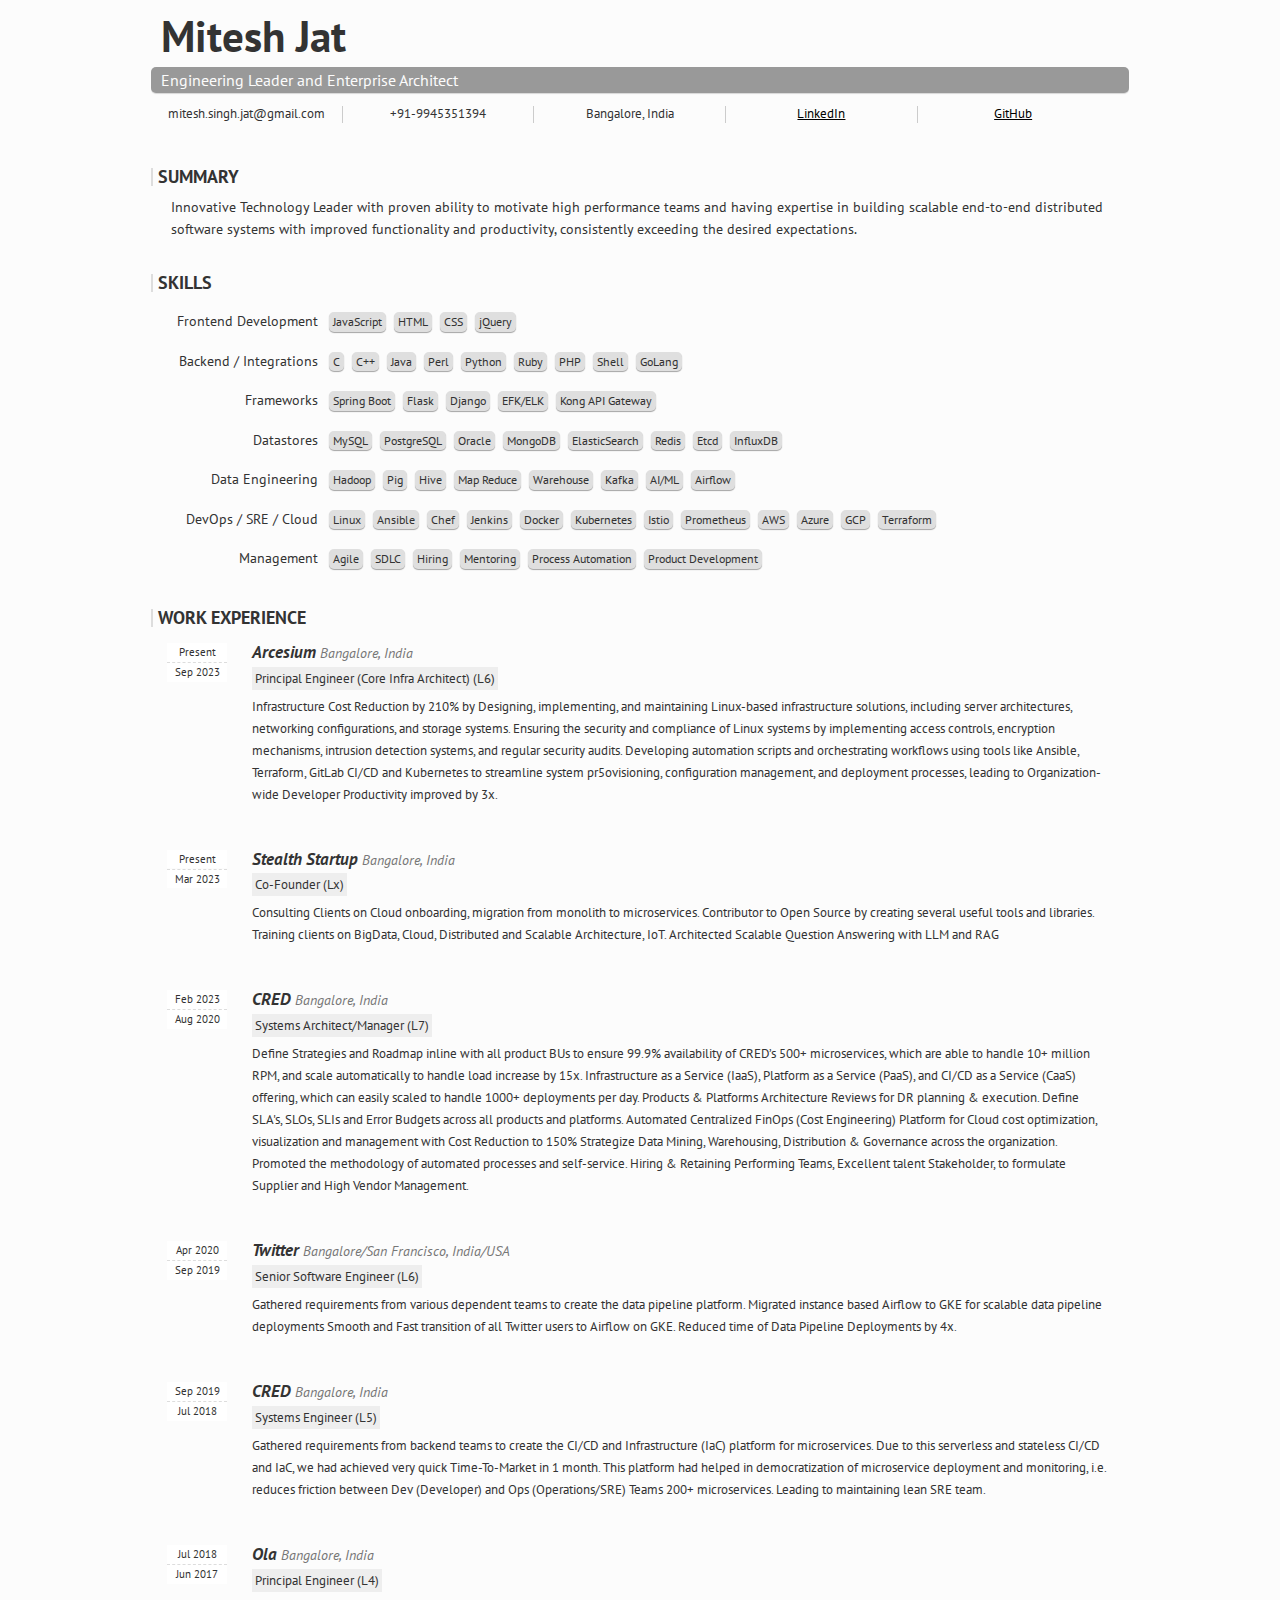
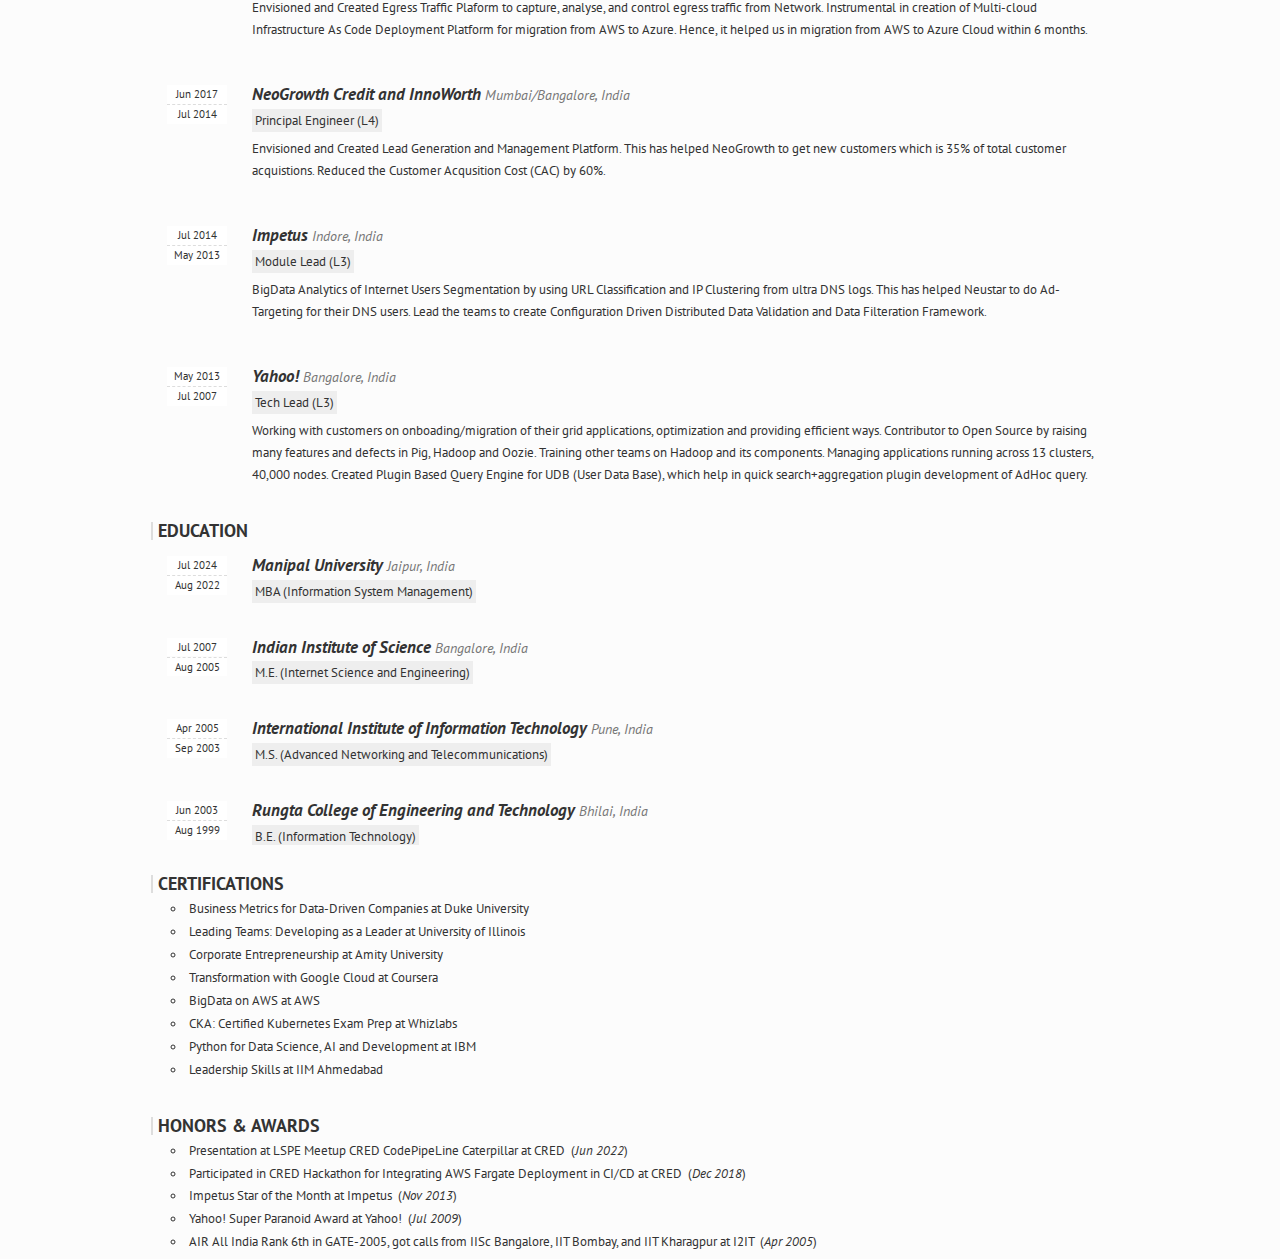
<file: web_01/index.html>
<!doctype html>
<html class="no-js" lang="en">
<head>
  <meta charset="utf-8">
  <meta http-equiv="X-UA-Compatible" content="IE=edge,chrome=1">
  
  <title>Mitesh Jat - Curriculum Vitae - R&eacute;sum&eacute;</title>
  
  <meta name="description" content="Semantic, Responsive, HTML and CSS Curriculum Vitae / R�sum� of Engineering Leader and Enterprise Architect Mitesh Jat">
  <meta name="author" content="Mitesh Jat - mitesh.singh.jat@gmail.com">
  <meta name="viewport" content="width=device-width, initial-scale=1">
  
  <link href='http://fonts.googleapis.com/css?family=PT+Sans:400,400italic,700italic,700' rel='stylesheet' type='text/css'>
  <link rel="stylesheet" media="screen" href="styles.css">
  
  <!-- Modernizr on top to enable old browsers to render HTML5 markup -->
  <script src="modernizr.custom.15550.js"></script>

</head>

<body>

    <header class="vcard">
    	<h1 class="fn">Mitesh Jat</h1>
        <h2 class="role">Engineering Leader and Enterprise Architect</h2>
    	<ul class="contact">
        	<li class="email">mitesh.singh.jat@gmail.com</li>
            <li class="tel">+91-9945351394</li>
            <li class="adr"><span class="locality">Bangalore</span>, <span class="country-name">India</span></li>
            <li class="url"><a href="https://www.linkedin.com/in/miteshsinghjat/" title="Mitesh Jat LinkedIn">LinkedIn</a></li>
            <li class="url"><a href="https://github.com/miteshbsjat" title="https://github.com/miteshbsjat GitHub">GitHub</a></li>
		</ul>
    </header>

	<section id="summary">
    	<h1>Summary</h1>
        <p>Innovative Technology Leader with proven ability to motivate high performance teams and having expertise in building scalable end-to-end distributed software systems with improved functionality and productivity, consistently exceeding the desired expectations.</p>
    </section>
    
    <section id="skills">
    	<h1>Skills</h1>
        <dl>
        	<dt>Frontend Development</dt>
            <dd title="{'name': 'JavaScript', 'description': 'Frontend Programming Language', 'expertise_out_of_10': 6, 'experience': 9}">JavaScript</dd>
            <dd title="{'name': 'HTML', 'description': 'Hyper Text Markup Language', 'expertise_out_of_10': 7, 'experience': 21}">HTML</dd>
            <dd title="{'name': 'CSS', 'description': 'Cascade Style Sheets', 'expertise_out_of_10': 6, 'experience': 10}">CSS</dd>
            <dd title="{'name': 'jQuery', 'description': 'Ensuring website/app has usable experience on all platforms', 'expertise_out_of_10': 6, 'experience': 9}">jQuery</dd>
        	<dt>Backend / Integrations</dt>
            <dd title="{'name': 'C', 'expertise_out_of_10': 9, 'experience': 23}">C</dd>
            <dd title="{'name': 'C++', 'expertise_out_of_10': 7, 'experience': 22}">C++</dd>
            <dd title="{'name': 'Java', 'expertise_out_of_10': 8, 'experience': 21}">Java</dd>
            <dd title="{'name': 'Perl', 'expertise_out_of_10': 8, 'experience': 16}">Perl</dd>
            <dd title="{'name': 'Python', 'expertise_out_of_10': 7, 'experience': 10}">Python</dd>
            <dd title="{'name': 'Ruby', 'expertise_out_of_10': 7, 'experience': 6}">Ruby</dd>
            <dd title="{'name': 'PHP', 'expertise_out_of_10': 6, 'experience': 6}">PHP</dd>
            <dd title="{'name': 'Shell', 'expertise_out_of_10': 9, 'experience': 19}">Shell</dd>
            <dd title="{'name': 'GoLang', 'expertise_out_of_10': 7, 'experience': 7}">GoLang</dd>
        	<dt>Frameworks</dt>
            <dd title="{'name': 'Spring Boot', 'description': 'Spring makes programming Java quicker, easier, and safer for everybody.', 'expertise_out_of_10': 6, 'experience': 7}">Spring Boot</dd>
            <dd title="{'name': 'Flask', 'description': 'Flask is a web application framework written in Python.', 'expertise_out_of_10': 7, 'experience': 8}">Flask</dd>
            <dd title="{'name': 'Django', 'description': 'Django is a high-level Python web framework that encourages rapid development and clean, pragmatic design.', 'expertise_out_of_10': 6, 'experience': 8}">Django</dd>
            <dd title="{'name': 'EFK/ELK', 'description': 'ElasticSearch, Fluentd, Kibana for logging', 'expertise_out_of_10': 7, 'experience': 5}">EFK/ELK</dd>
            <dd title="{'name': 'Kong API Gateway', 'description': 'Kong API Gateway for REST/GRPC API Services', 'expertise_out_of_10': 7, 'experience': 4}">Kong API Gateway</dd>
        	<dt>Datastores</dt>
            <dd title="{'name': 'MySQL', 'expertise_out_of_10': 8, 'experience': 16}">MySQL</dd>
            <dd title="{'name': 'PostgreSQL', 'expertise_out_of_10': 8, 'experience': 18}">PostgreSQL</dd>
            <dd title="{'name': 'Oracle', 'expertise_out_of_10': 8, 'experience': 21}">Oracle</dd>
            <dd title="{'name': 'MongoDB', 'expertise_out_of_10': 8, 'experience': 8}">MongoDB</dd>
            <dd title="{'name': 'ElasticSearch', 'expertise_out_of_10': 8, 'experience': 8}">ElasticSearch</dd>
            <dd title="{'name': 'Redis', 'expertise_out_of_10': 9, 'experience': 8}">Redis</dd>
            <dd title="{'name': 'Etcd', 'expertise_out_of_10': 8, 'experience': 4}">Etcd</dd>
            <dd title="{'name': 'InfluxDB', 'expertise_out_of_10': 5, 'experience': 7}">InfluxDB</dd>
        	<dt>Data Engineering</dt>
            <dd title="{'name': 'Hadoop', 'expertise_out_of_10': 8, 'experience': 13}">Hadoop</dd>
            <dd title="{'name': 'Pig', 'expertise_out_of_10': 9, 'experience': 13}">Pig</dd>
            <dd title="{'name': 'Hive', 'expertise_out_of_10': 9, 'experience': 10}">Hive</dd>
            <dd title="{'name': 'Map Reduce', 'expertise_out_of_10': 9, 'experience': 13}">Map Reduce</dd>
            <dd title="{'name': 'Warehouse', 'expertise_out_of_10': 7, 'experience': 9}">Warehouse</dd>
            <dd title="{'name': 'Kafka', 'expertise_out_of_10': 7, 'experience': 7}">Kafka</dd>
            <dd title="{'name': 'AI/ML', 'expertise_out_of_10': 7, 'experience': 5}">AI/ML</dd>
            <dd title="{'name': 'Airflow', 'expertise_out_of_10': 6, 'experience': 4}">Airflow</dd>
        	<dt>DevOps / SRE / Cloud</dt>
            <dd title="{'name': 'Linux', 'expertise_out_of_10': 9, 'experience': 23}">Linux</dd>
            <dd title="{'name': 'Ansible', 'expertise_out_of_10': 7, 'experience': 8}">Ansible</dd>
            <dd title="{'name': 'Chef', 'expertise_out_of_10': 8, 'experience': 8}">Chef</dd>
            <dd title="{'name': 'Jenkins', 'expertise_out_of_10': 8, 'experience': 9}">Jenkins</dd>
            <dd title="{'name': 'Docker', 'expertise_out_of_10': 8, 'experience': 8}">Docker</dd>
            <dd title="{'name': 'Kubernetes', 'expertise_out_of_10': 6, 'experience': 4}">Kubernetes</dd>
            <dd title="{'name': 'Istio', 'expertise_out_of_10': 5, 'experience': 3}">Istio</dd>
            <dd title="{'name': 'Prometheus', 'expertise_out_of_10': 6, 'experience': 6}">Prometheus</dd>
            <dd title="{'name': 'AWS', 'expertise_out_of_10': 8, 'experience': 8}">AWS</dd>
            <dd title="{'name': 'Azure', 'expertise_out_of_10': 6, 'experience': 1}">Azure</dd>
            <dd title="{'name': 'GCP', 'expertise_out_of_10': 6, 'experience': 2}">GCP</dd>
            <dd title="{'name': 'Terraform', 'expertise_out_of_10': 6, 'experience': 7}">Terraform</dd>
        	<dt>Management</dt>
            <dd title="{'name': 'Agile', 'description': 'The Agile methodology is a project management approach that involves breaking the project into phases and emphasizes continuous collaboration and improvement. Teams follow a cycle of planning, executing, and evaluating.', 'expertise_out_of_10': 7, 'experience': 9}">Agile</dd>
            <dd title="{'name': 'SDLC', 'description': 'Complete Software Development Life Cycle', 'expertise_out_of_10': 8, 'experience': 16}">SDLC</dd>
            <dd title="{'name': 'Hiring', 'description': 'Talent Acquisition', 'expertise_out_of_10': 8, 'experience': 13}">Hiring</dd>
            <dd title="{'name': 'Mentoring', 'description': "Handholding and Training new joinees or other team's members", 'expertise_out_of_10': 9, 'experience': 13}">Mentoring</dd>
            <dd title="{'name': 'Process Automation', 'description': 'Relentless problem solver applying innovative, analytical, design and technical skills to supervise entire software development lifecycle.', 'expertise_out_of_10': 8, 'experience': 13}">Process Automation</dd>
            <dd title="{'name': 'Product Development', 'description': 'Effective hands-on leader with outstanding success in developing applications along with analysis of sales growth and marketing strategy.', 'expertise_out_of_10': 8, 'experience': 13}">Product Development</dd>
        </dl>
    </section>
    
    <section id="experience">
    	<h1>Work Experience</h1>
        <article>
        	<h1><a href="https://www.arcesium.com/" title="Arcesium">Arcesium</a> <span>Bangalore, India</span></h1>
            <h2>Principal Engineer (Core Infra Architect) <span> (L6)</span></h2>
            <time datetime="2011-07-01" class="start">Sep 2023</time>
            <time datetime="2011-07-01" class="end">Present</time>
            <p>
                Infrastructure Cost Reduction by 210% by Designing, implementing, and maintaining Linux-based infrastructure solutions, including server architectures, networking configurations, and storage systems.
                Ensuring the security and compliance of Linux systems by implementing access controls, encryption mechanisms, intrusion detection systems, and regular security audits.
                Developing automation scripts and orchestrating workflows using tools like Ansible, Terraform, GitLab CI/CD and Kubernetes to streamline system pr5ovisioning, configuration management, and deployment processes, leading to Organization-wide Developer Productivity improved by 3x.
            </p>            
        </article>
        <article>
        	<h1><a href="https://www.stealthstartup.in" title="Stealth Startup">Stealth Startup</a> <span>Bangalore, India</span></h1>
            <h2>Co-Founder <span> (Lx)</span></h2>
            <time datetime="2011-07-01" class="start">Mar 2023</time>
            <time datetime="2011-07-01" class="end">Present</time>
            <p>
                Consulting Clients on Cloud onboarding, migration from monolith to microservices.
                Contributor to Open Source by creating several useful tools and libraries.
                Training clients on BigData, Cloud, Distributed and Scalable Architecture, IoT.
                Architected Scalable Question Answering with LLM and RAG
            </p>            
        </article>
        <article>
        	<h1><a href="https://cred.club/" title="CRED">CRED</a> <span>Bangalore, India</span></h1>
            <h2>Systems Architect/Manager <span> (L7)</span></h2>
            <time datetime="2011-07-01" class="start">Aug 2020</time>
            <time datetime="2011-07-01" class="end">Feb 2023</time>
            <p>
                Define Strategies and Roadmap inline with all product BUs to ensure 99.9% availability of CRED’s 500+ microservices, which are able to handle 10+ million RPM, and scale automatically to handle load increase by 15x.
                Infrastructure as a Service (IaaS), Platform as a Service (PaaS), and CI/CD as a Service (CaaS) offering, which can easily scaled to handle 1000+ deployments per day.
                Products & Platforms Architecture Reviews for DR planning & execution.
                Define SLA's, SLOs, SLIs and Error Budgets across all products and platforms.
                Automated Centralized FinOps (Cost Engineering) Platform for Cloud cost optimization, visualization and management with Cost Reduction to 150%
                Strategize Data Mining, Warehousing, Distribution & Governance across the organization.
                Promoted the methodology of automated processes and self-service.
                Hiring & Retaining Performing Teams, Excellent talent Stakeholder, to formulate Supplier and High Vendor Management.
            </p>            
        </article>
        <article>
        	<h1><a href="https://twitter.com/" title="Twitter">Twitter</a> <span>Bangalore/San Francisco, India/USA</span></h1>
            <h2>Senior Software Engineer <span> (L6)</span></h2>
            <time datetime="2011-07-01" class="start">Sep 2019</time>
            <time datetime="2011-07-01" class="end">Apr 2020</time>
            <p>
                Gathered requirements from various dependent teams to create the data pipeline platform.
                Migrated instance based Airflow to GKE for scalable data pipeline deployments
                Smooth and Fast transition of all Twitter users to Airflow on GKE.
                Reduced time of Data Pipeline Deployments by 4x.
            </p>            
        </article>
        <article>
        	<h1><a href="https://cred.club/" title="CRED">CRED</a> <span>Bangalore, India</span></h1>
            <h2>Systems Engineer <span> (L5)</span></h2>
            <time datetime="2011-07-01" class="start">Jul 2018</time>
            <time datetime="2011-07-01" class="end">Sep 2019</time>
            <p>
                Gathered requirements from backend teams to create the CI/CD and Infrastructure (IaC) platform for microservices.
                Due to this serverless and stateless CI/CD and IaC, we had achieved very quick Time-To-Market in 1 month.
                This platform had helped in democratization of microservice deployment and monitoring, i.e. reduces friction between Dev (Developer) and Ops (Operations/SRE) Teams 200+ microservices.
                Leading to maintaining lean SRE team.
            </p>            
        </article>
        <article>
        	<h1><a href="https://www.olacabs.com/" title="Ola">Ola</a> <span>Bangalore, India</span></h1>
            <h2>Principal Engineer <span> (L4)</span></h2>
            <time datetime="2011-07-01" class="start">Jun 2017</time>
            <time datetime="2011-07-01" class="end">Jul 2018</time>
            <p>
                Envisioned and Created Egress Traffic Plaform to capture, analyse, and control egress traffic from Network.
                Instrumental in creation of Multi-cloud Infrastructure As Code Deployment Platform for migration from AWS to Azure.
                Hence, it helped us in migration from AWS to Azure Cloud within 6 months.
            </p>            
        </article>
        <article>
        	<h1><a href="https://www.neogrowth.in/" title="NeoGrowth Credit and InnoWorth">NeoGrowth Credit and InnoWorth</a> <span>Mumbai/Bangalore, India</span></h1>
            <h2>Principal Engineer <span> (L4)</span></h2>
            <time datetime="2011-07-01" class="start">Jul 2014</time>
            <time datetime="2011-07-01" class="end">Jun 2017</time>
            <p>
                Envisioned and Created Lead Generation and Management Platform.
                This has helped NeoGrowth to get new customers which is 35% of total customer acquistions.
                Reduced the Customer Acqusition Cost (CAC) by 60%.
            </p>            
        </article>
        <article>
        	<h1><a href="https://www.impetus.com/" title="Impetus">Impetus</a> <span>Indore, India</span></h1>
            <h2>Module Lead <span> (L3)</span></h2>
            <time datetime="2011-07-01" class="start">May 2013</time>
            <time datetime="2011-07-01" class="end">Jul 2014</time>
            <p>
                BigData Analytics of Internet Users Segmentation by using URL Classification and IP Clustering from ultra DNS logs.
                This has helped Neustar to do Ad-Targeting for their DNS users.
                Lead the teams to create Configuration Driven Distributed Data Validation and Data Filteration Framework.
            </p>            
        </article>
        <article>
        	<h1><a href="https://www.yahoo.com/" title="Yahoo!">Yahoo!</a> <span>Bangalore, India</span></h1>
            <h2>Tech Lead <span> (L3)</span></h2>
            <time datetime="2011-07-01" class="start">Jul 2007</time>
            <time datetime="2011-07-01" class="end">May 2013</time>
            <p>
                Working with customers on onboading/migration of their grid applications, optimization and providing efficient ways.
                Contributor to Open Source by raising many features and defects in Pig, Hadoop and Oozie.
                Training other teams on Hadoop and its components.
                Managing applications running across 13 clusters, 40,000 nodes.
                Created Plugin Based Query Engine for UDB (User Data Base), which help in quick search+aggregation plugin development of AdHoc query.
            </p>            
        </article>
    </section>
    
    <section id="experience">
        <h1>Education</h1>
        <article>
        	<h1><a href="https://www.onlinemanipal.com/online-degree-courses" title="Manipal University">Manipal University</a> <span>Jaipur, India</span></h1>
            <h2>MBA (Information System Management)</h2>
            <time datetime="2003-03-01" class="start">Aug 2022</time>
            <time datetime="2008-05-01" class="end">Jul 2024</time>
        </article>
        <article>
        	<h1><a href="https://iisc.ac.in/" title="Indian Institute of Science">Indian Institute of Science</a> <span>Bangalore, India</span></h1>
            <h2>M.E. (Internet Science and Engineering)</h2>
            <time datetime="2003-03-01" class="start">Aug 2005</time>
            <time datetime="2008-05-01" class="end">Jul 2007</time>
        </article>
        <article>
        	<h1><a href="https://www.isquareit.edu.in/" title="International Institute of Information Technology">International Institute of Information Technology</a> <span>Pune, India</span></h1>
            <h2>M.S. (Advanced Networking and Telecommunications)</h2>
            <time datetime="2003-03-01" class="start">Sep 2003</time>
            <time datetime="2008-05-01" class="end">Apr 2005</time>
        </article>
        <article>
        	<h1><a href="https://www.rungta.ac.in/" title="Rungta College of Engineering and Technology">Rungta College of Engineering and Technology</a> <span>Bhilai, India</span></h1>
            <h2>B.E. (Information Technology)</h2>
            <time datetime="2003-03-01" class="start">Aug 1999</time>
            <time datetime="2008-05-01" class="end">Jun 2003</time>
        </article>
    </section>
    
    <section id="certifications">
    	<h1>Certifications</h1>
        <ul>
            <li>Business Metrics for Data-Driven Companies at Duke University</li>
            <li>Leading Teams: Developing as a Leader at University of Illinois</li>
            <li>Corporate Entrepreneurship at Amity University</li>
            <li>Transformation with Google Cloud at Coursera</li>
            <li>BigData on AWS at AWS</li>
            <li>CKA: Certified Kubernetes Exam Prep at Whizlabs</li>
            <li>Python for Data Science, AI and Development at IBM</li>
            <li>Leadership Skills at IIM Ahmedabad</li>
        </ul>
    </section>
    <section id="certifications">
    	<h1>Honors &amp; Awards</h1>
        <ul>
            <li>Presentation at LSPE Meetup CRED CodePipeLine Caterpillar at CRED <span>&nbsp;(<em>Jun 2022</em>)</span></li>
            <li>Participated in CRED Hackathon for Integrating AWS Fargate Deployment in CI/CD at CRED <span>&nbsp;(<em>Dec 2018</em>)</span></li>
            <li>Impetus Star of the Month at Impetus <span>&nbsp;(<em>Nov 2013</em>)</span></li>
            <li>Yahoo! Super Paranoid Award at Yahoo! <span>&nbsp;(<em>Jul 2009</em>)</span></li>
            <li>AIR All India Rank 6th in GATE-2005, got calls from IISc Bangalore, IIT Bombay, and IIT Kharagpur at I2IT <span>&nbsp;(<em>Apr 2005</em>)</span></li>
        </ul>
    </section>
    

    


  <!-- Script for enabling media queries on IE5+ -->
  <script src="css3-mediaqueries.js"></script>


	

  
</body>
</html>
</file>
<file: web_01/styles.css>
/*   RESET   */
html, body, div, span, object, iframe, h1, h2, h3, h4, h5, h6, p, blockquote, pre, abbr, address, cite, code, del, dfn, em, img, ins, kbd, q, samp, small, strong, sub, sup, var, b, i, dl, dt, dd, ol, ul, li, fieldset, form, label, legend, table, caption, tbody, tfoot, thead, tr, th, td, article, aside, canvas, details, figcaption, figure,  footer, header, hgroup, menu, nav, section, summary, time, mark, audio, video {margin:0; padding:0; border:0; outline:0; font-size:100%; vertical-align:baseline; background:transparent;} body {line-height:1;} article,aside,details,figcaption,figure, footer,header,hgroup,menu,nav,section {display:block;} nav ul, nav ol {list-style:none;} blockquote, q {quotes:none;} blockquote:before, blockquote:after, q:before, q:after {content:''; content:none;} a {margin:0; padding:0; font-size:100%; vertical-align:baseline; background:transparent;} ins {background-color:#ff9; color:#000; text-decoration:none;} mark {background-color:#ff9; color:#000; font-style:italic; font-weight:bold;} del {text-decoration: line-through;} abbr[title], dfn[title] {border-bottom:1px dotted; cursor:help;} table {border-collapse:collapse; border-spacing:0;} hr {display:block; height:1px; border:0; margin:1em 0; padding:0;} input, select {vertical-align:middle;}


/*   MAIN STYLES   */
html {background: #FCFCFC; color: #333; font-family: 'PT Sans',sans-serif; height: 100%;}
body {height: 100%; margin: 0 auto; max-width: 978px; padding: 10px}
a, #skills dl dd {-webkit-transition: all 0.15s ; -moz-transition: all 0.15s ; -ms-transition: all 0.15s ; -o-transition: all 0.15s ; transition: all 0.15s ;}


/*   HEADER   */
header.vcard {margin-bottom: 10px; overflow: hidden;}
.fn {font-size: 2.7em; font-weight: bold; padding: 5px 0 5px 10px;}
.role {background: #999; color: #FCFCFC; font-weight: normal; margin: 4px 0 13px; padding: 5px 5px 5px 10px; -webkit-border-radius: 5px; border-radius: 5px; -webkit-box-shadow:  0px 1px 1px 0px rgba(0, 0, 0, 0.35);  box-shadow: 0 1px 1px 0 rgba(0, 0, 0, 0.15);}
.contact {list-style: none; margin-bottom: 15px; overflow: hidden;}
.contact li {border-right: 1px solid #ccc; display: inline; float: left; font-size: 0.8em; padding: 2px 0; text-align: center; width: 19.5%; overflow: hidden}
.contact li:last-child {border: none}
.contact a {color: #000;}
.contact a:hover {background-color: #eee; text-decoration: none}


/*   CONTENT   */
section {font-size: 0.9em; margin: 30px 0; overflow: hidden; }
section h1 {border-left: 2px solid #DDD; font-size: 1.25em; margin-bottom: 10px; padding-left: 5px; text-transform: uppercase;}
section p {line-height: 1.5em; padding: 0 20px 5px;}

#skills dl {margin-left: 15px;}
#skills dl dt {clear: left; display: inline; float: left; margin: 10px 5px 10px 0; padding: 2px; text-align: right; width: 150px;}
#skills dl dd {background: #dfdfdf; display: inline; float: left; font-size: 0.8em; margin: 10px 4px; padding: 4px; -webkit-border-radius: 5px; border-radius: 5px; -webkit-box-shadow:  0px 1px 1px 0px rgba(0, 0, 0, 0.35);  box-shadow:  0px 1px 1px 0px rgba(0, 0, 0, 0.35); cursor: default}
#skills dl dd:hover {background-color: #ccc; -webkit-box-shadow: inset 0px 2px 1px 1px rgba(0, 0, 0, 0.15); box-shadow: inset 0px 2px 1px 1px rgba(0, 0, 0, 0.15); }

#experience article {margin: 15px 0 37px 95px; padding-left: 5px; position: relative; border: 1px solid #FCFCFC}
#experience article:last-child {margin-bottom: 0}
#experience article:hover {border: 1px dotted #ddd; background: #fefefe}
#experience article h1 {border: none; font-size: 1.2em; font-style: italic; font-weight: bold; padding: 0; text-transform: none;}
#experience article h1 a {color: #333; text-decoration: none}
#experience article h1 a:hover {background-color: #333; color: #eee} 
#experience article h1 span {color: #777; font-size: 0.8em; font-weight: normal;}
#experience article h2 {background: #eee; display: inline; font-size: 0.9em; font-weight: normal; padding: 3px;}
#experience article .start, #experience article .end {background: #fff; border-top: 1px dashed #ddd; font-size: 0.75em; left: -80px; padding: 4px 0; position: absolute; text-align: center; top: 19px; width: 60px;}
#experience article .end {top: 0; border: none}
#experience article p {font-size: 0.9em; line-height: 22px; margin: 10px 0 0; padding-left: 0;}

#education h2 {padding-left: 20px;}
#education p {padding-top: 5px;}

#certifications ul {font-size: 0.9em; margin-left: 20px;}
#certifications ul li {margin: 10px 0; list-style: circle inside none; cursor: default}
#certifications ul li:hover {list-style: disc inside none;}
#certifications ul li a {color: #555}
#certifications ul li a:hover {background-color: #555; color: #eee; text-decoration: none}



/* MEDIA QUERIES */
@media screen and (max-width:768px) {
  .contact li {font-size: 0.7em;}
}

@media screen and (max-width:680px) {
  #skills dl dt {display: block; float: none; margin: 0; text-align: left;}
}

@media screen and (max-width:500px) {
  .contact li {border-right: medium none; display: block; float: none; font-size: 1em; overflow: hidden; padding: 6px 10px; text-align: left; width: auto;}
}

@media screen and (max-width:480px) {
  #experience article {margin: 40px 0 37px;}
  #experience article .start, #experience article .end {left: 0; top: -25px; border: none; border-right: 1px dashed #ddd;}
  #experience article .end {left: 61px; top: -25px; border: none}
}
</file>
